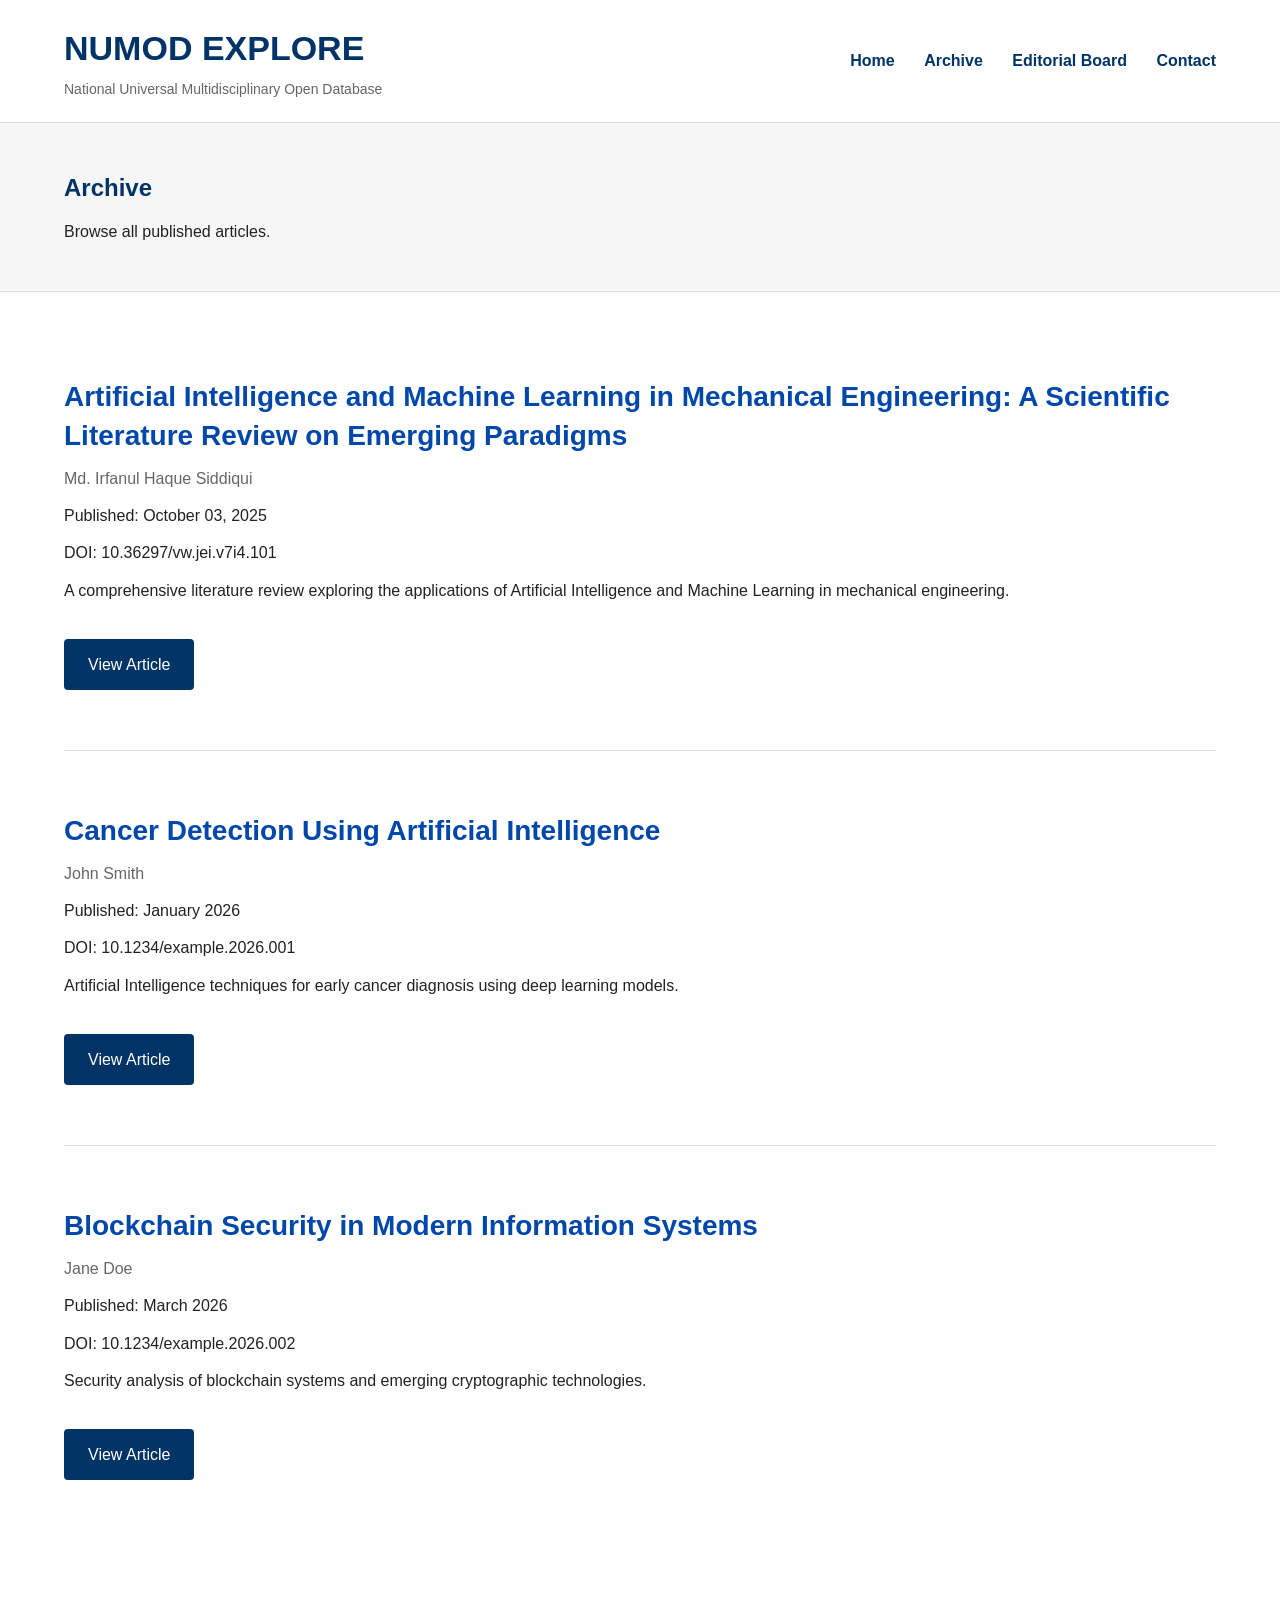
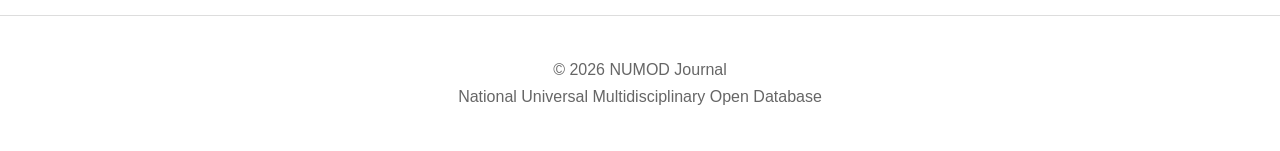
<file: NUMOD/archive.html>
<!DOCTYPE html>
<html lang="en">

<head>

<meta charset="UTF-8">
<meta name="viewport" content="width=device-width, initial-scale=1.0">

<title>Archive | NUMOD Journal</title>

<link rel="stylesheet" href="css/style.css">

</head>

<body>

<header>

<div class="container">

<div class="logo">

<h1>NUMOD EXPLORE</h1>

<p>National Universal Multidisciplinary Open Database</p>

</div>

<nav>

<a href="index.html">Home</a>
<a href="archive.html">Archive</a>
<a href="editorial-board.html">Editorial Board</a>
<a href="contact.html">Contact</a>

</nav>

</div>

</header>

<section class="page-title">

<div class="container">

<h2>Archive</h2>

<p>

Browse all published articles.

</p>

</div>

</section>

<section class="archive">

<div class="container">

<!-- Article 1 -->

<div class="archive-item">

<h3>

<a href="articles/ai-mechanical.html">

Artificial Intelligence and Machine Learning in Mechanical Engineering:
A Scientific Literature Review on Emerging Paradigms

</a>

</h3>

<p class="author">

Md. Irfanul Haque Siddiqui

</p>

<p>

Published:
October 03, 2025

</p>

<p>

DOI:
10.36297/vw.jei.v7i4.101

</p>

<p>

A comprehensive literature review exploring the
applications of Artificial Intelligence and Machine
Learning in mechanical engineering.

</p>

<a class="button"

href="articles/ai-mechanical.html">

View Article

</a>

</div>

<hr>

<!-- Article 2 -->

<div class="archive-item">

<h3>

<a href="articles/cancer-ai.html">

Cancer Detection Using Artificial Intelligence

</a>

</h3>

<p class="author">

John Smith

</p>

<p>

Published:
January 2026

</p>

<p>

DOI:
10.1234/example.2026.001

</p>

<p>

Artificial Intelligence techniques for early cancer
diagnosis using deep learning models.

</p>

<a class="button"

href="articles/cancer-ai.html">

View Article

</a>

</div>

<hr>

<!-- Article 3 -->

<div class="archive-item">

<h3>

<a href="articles/blockchain.html">

Blockchain Security in Modern Information Systems

</a>

</h3>

<p class="author">

Jane Doe

</p>

<p>

Published:
March 2026

</p>

<p>

DOI:
10.1234/example.2026.002

</p>

<p>

Security analysis of blockchain systems and
emerging cryptographic technologies.

</p>

<a class="button"

href="articles/blockchain.html">

View Article

</a>

</div>

</div>

</section>

<footer>

<div class="container">

<p>

© 2026 NUMOD Journal

</p>

<p>

National Universal Multidisciplinary Open Database

</p>

</div>

</footer>

</body>

</html>
</file>
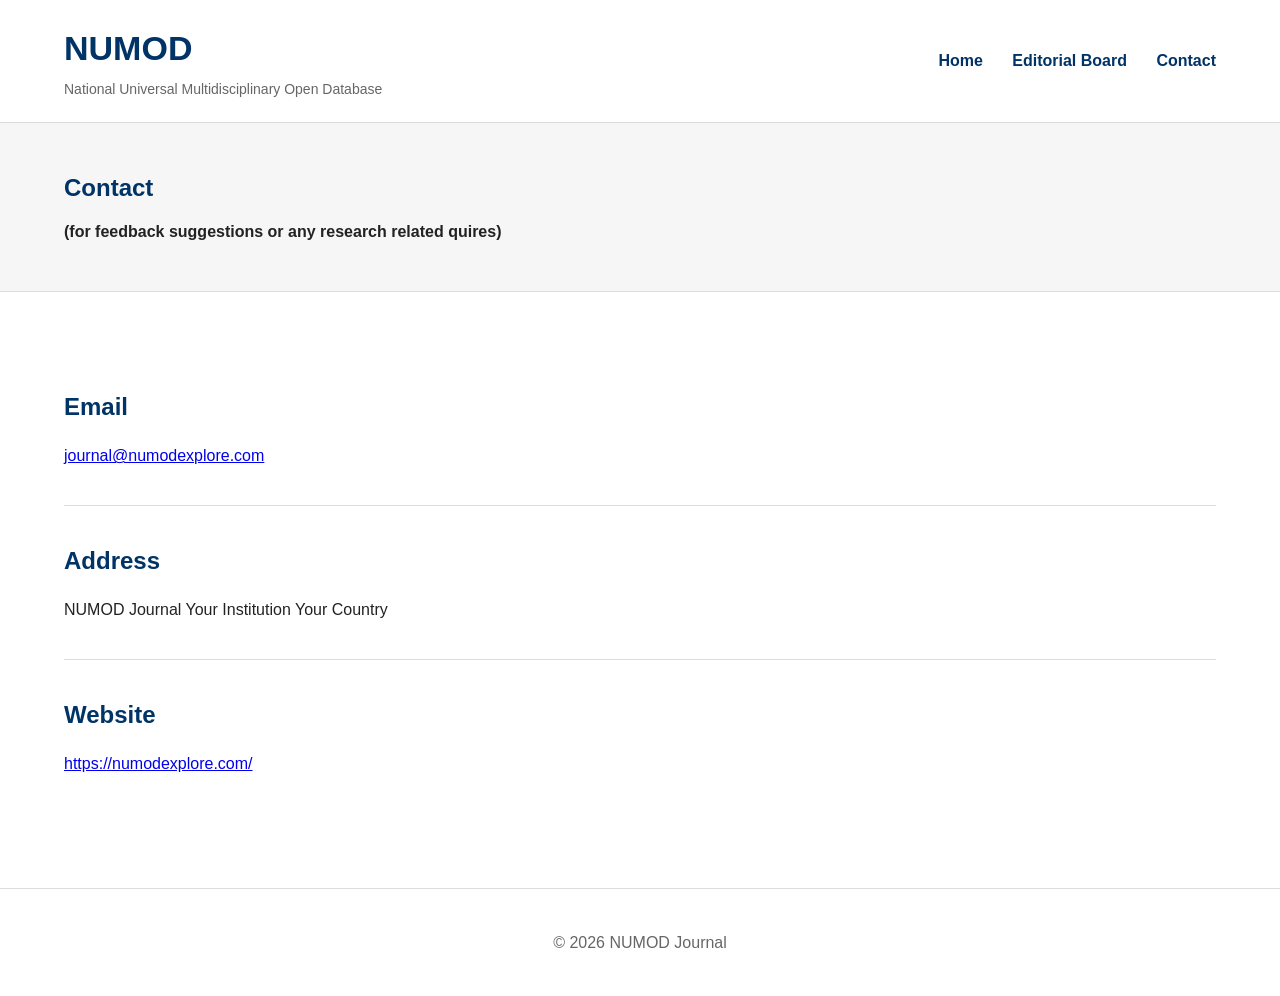
<file: NUMOD/contact.html>
<!DOCTYPE html>
<html lang="en">

<head>

<meta charset="UTF-8">

<meta name="viewport"
content="width=device-width, initial-scale=1.0">

<title>Contact | NUMOD</title>

<link rel="stylesheet"
href="css/style.css">

</head>

<body>

<header>

<div class="container">

<div class="logo">

<h1>NUMOD</h1>

<p>National Universal Multidisciplinary Open Database</p>

</div>

<nav>

<a href="JOURNAL1.html">Home</a>


<a href="editorial-board.html">Editorial Board</a>

<a href="contact.html">Contact</a>

</nav>

</div>

</header>

<section class="page-title">

<div class="container">

<h2>Contact</h2>
<h4>(for feedback suggestions or any research related quires)</h4>
</div>

</section>

<section class="article-page">

<div class="container">

<h2>Email</h2>

<a href="mailto:journal@numodexplore.com">journal@numodexplore.com</a>

<hr>

<h2>Address</h2>

<p>

NUMOD Journal

Your Institution

Your Country

</p>

<hr>

<h2>Website</h2>

<a href="https://numodexplore.com/"> https://numodexplore.com/</a>

</div>

</section>

<footer>

<div class="container">

<p>

© 2026 NUMOD Journal

</p>

</div>

</footer>

</body>

</html>
</file>
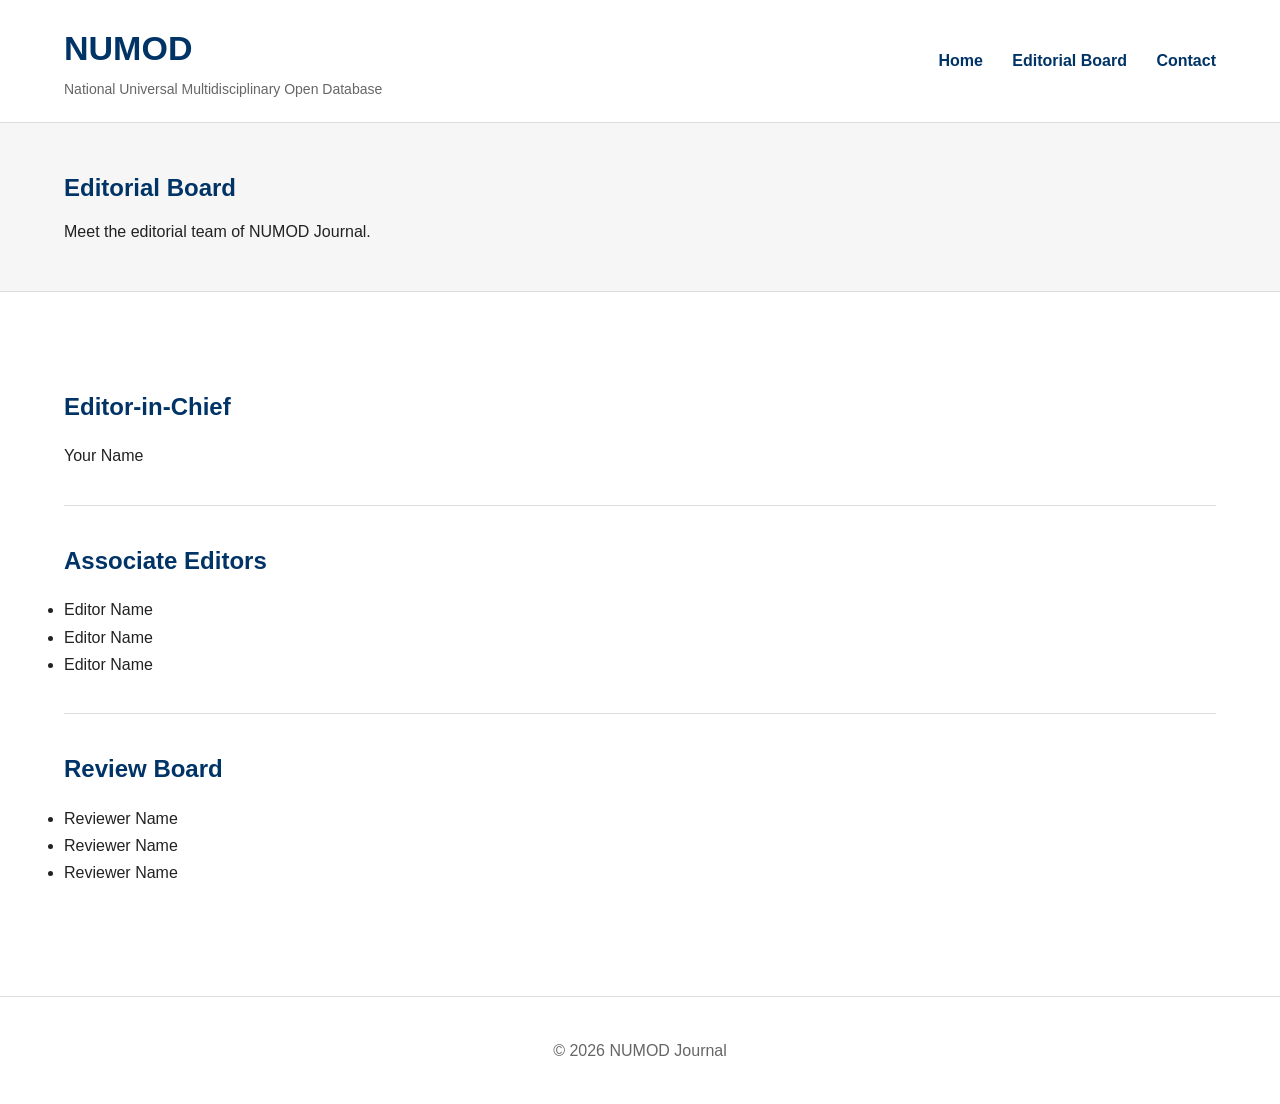
<file: NUMOD/editorial-board.html>
<!DOCTYPE html>
<html lang="en">
<head>

<meta charset="UTF-8">
<meta name="viewport" content="width=device-width, initial-scale=1.0">

<title>Editorial Board | NUMOD</title>

<link rel="stylesheet" href="css/style.css">

</head>

<body>

<header>

<div class="container">

<div class="logo">
<h1>NUMOD</h1>
<p>National Universal Multidisciplinary Open Database</p>
</div>

<nav>

<a href="JOURNAL1.html">Home</a>
<a href="editorial-board.html">Editorial Board</a>
<a href="contact.html">Contact</a>

</nav>

</div>

</header>

<section class="page-title">

<div class="container">

<h2>Editorial Board</h2>

<p>

Meet the editorial team of NUMOD Journal.

</p>

</div>

</section>

<section class="article-page">

<div class="container">

<h2>Editor-in-Chief</h2>

<p>

Your Name

</p>

<hr>

<h2>Associate Editors</h2>

<ul>

<li>Editor Name</li>

<li>Editor Name</li>

<li>Editor Name</li>

</ul>

<hr>

<h2>Review Board</h2>

<ul>

<li>Reviewer Name</li>

<li>Reviewer Name</li>

<li>Reviewer Name</li>

</ul>

</div>

</section>

<footer>

<div class="container">

<p>

© 2026 NUMOD Journal

</p>

</div>

</footer>

</body>
</html>
</file>
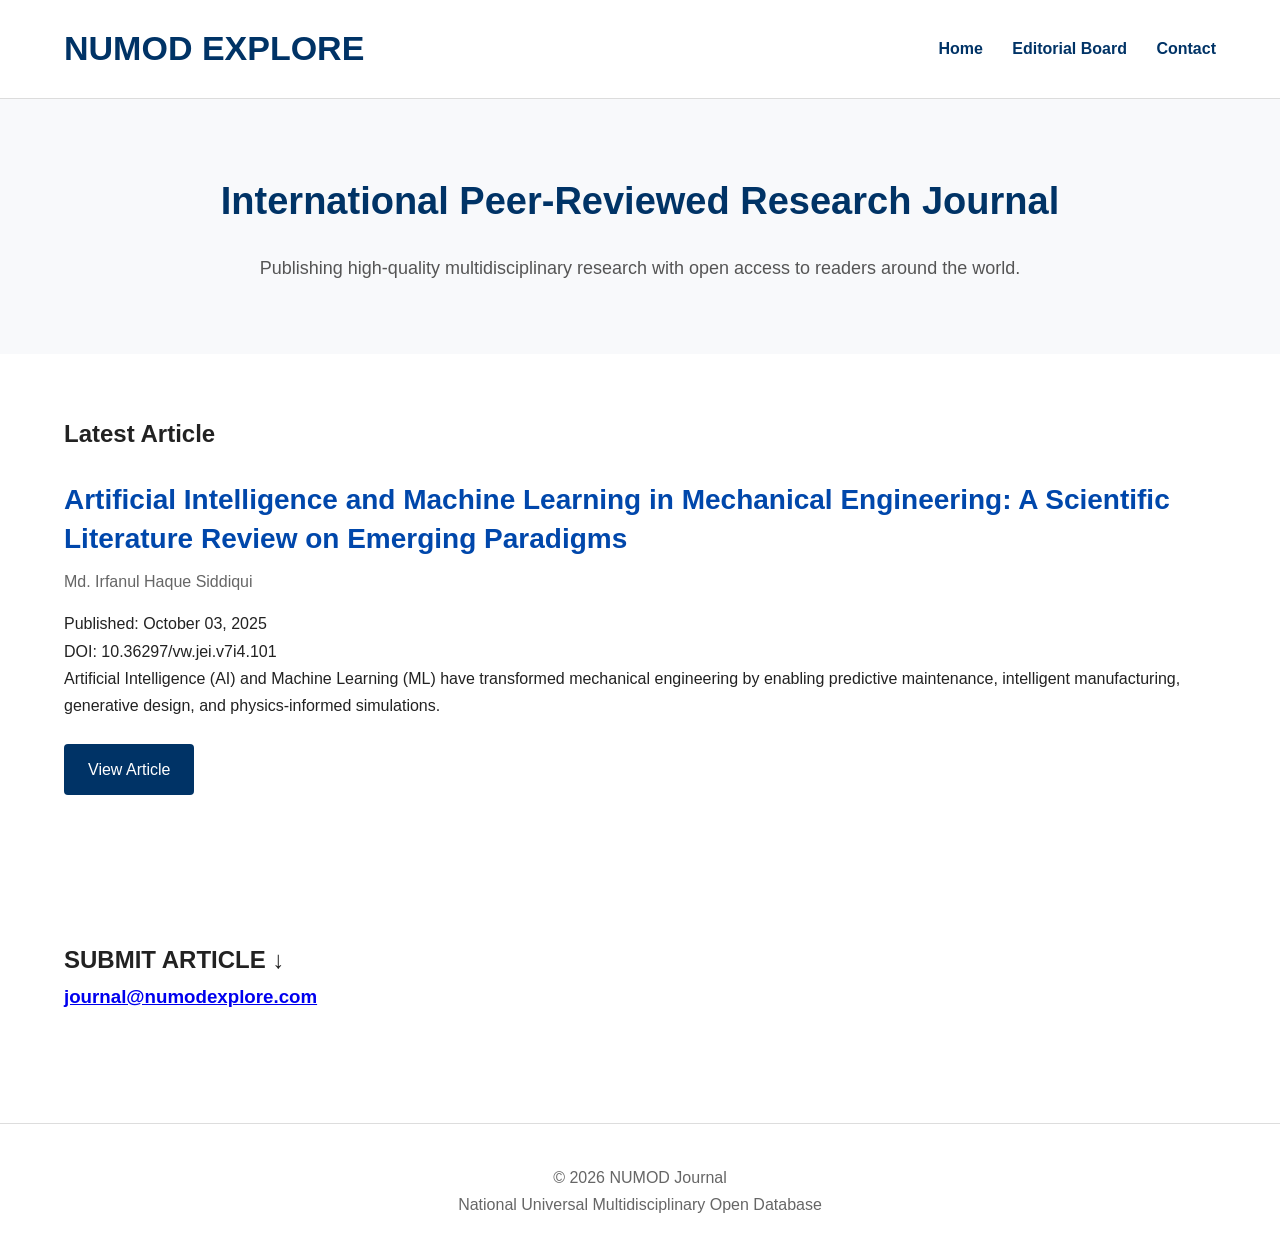
<file: NUMOD/JOURNAL1.html>
<!DOCTYPE html>
<html lang="en">
<head>

<meta charset="UTF-8">
<meta name="viewport" content="width=device-width, initial-scale=1.0">

<title>NUMOD Journal</title>

<link rel="stylesheet" href="css/style.css">

</head>

<body>

<header>

<div class="container">

<div class="logo">
<h1>NUMOD EXPLORE</h1>
</div>

<nav>

<a href="JOURNAL1.html">Home</a>


<a href="editorial-board.html">Editorial Board</a>

<a href="contact.html">Contact</a>

</nav>

</div>

</header>

<section class="hero">

<div class="container">

<h2>International Peer-Reviewed Research Journal</h2>

<p>

Publishing high-quality multidisciplinary research with
open access to readers around the world.

</p>

</div>

</section>

<section class="latest">

<div class="container">

<h2>Latest Article</h2>

<div class="article">

<h3>

<a href="articles/ai-mechanical.html">

Artificial Intelligence and Machine Learning in
Mechanical Engineering:
A Scientific Literature Review on Emerging Paradigms

</a>

</h3>

<p class="author">

Md. Irfanul Haque Siddiqui

</p>

<p>

Published:
October 03, 2025

</p>

<p>

DOI:
10.36297/vw.jei.v7i4.101

</p>

<p>

Artificial Intelligence (AI) and Machine Learning (ML)
have transformed mechanical engineering by enabling
predictive maintenance, intelligent manufacturing,
generative design, and physics-informed simulations.

</p>

<a class="button"

href="articles/ai-mechanical.html">

View Article

</a>

</div>

</div>

</section>

<section class="browse">

<div class="container">

<h2>SUBMIT ARTICLE ↓</h2>

<div class="browse-box">

<h3>

<a href="mailto:journal@numodexplore.com">journal@numodexplore.com</a>


</a>

</h3>



</div>

</div>

</section>

<footer>

<div class="container">

<p>

© 2026 NUMOD Journal

</p>

<p>

National Universal Multidisciplinary Open Database

</p>

</div>

</footer>

</body>

</html>
</file>
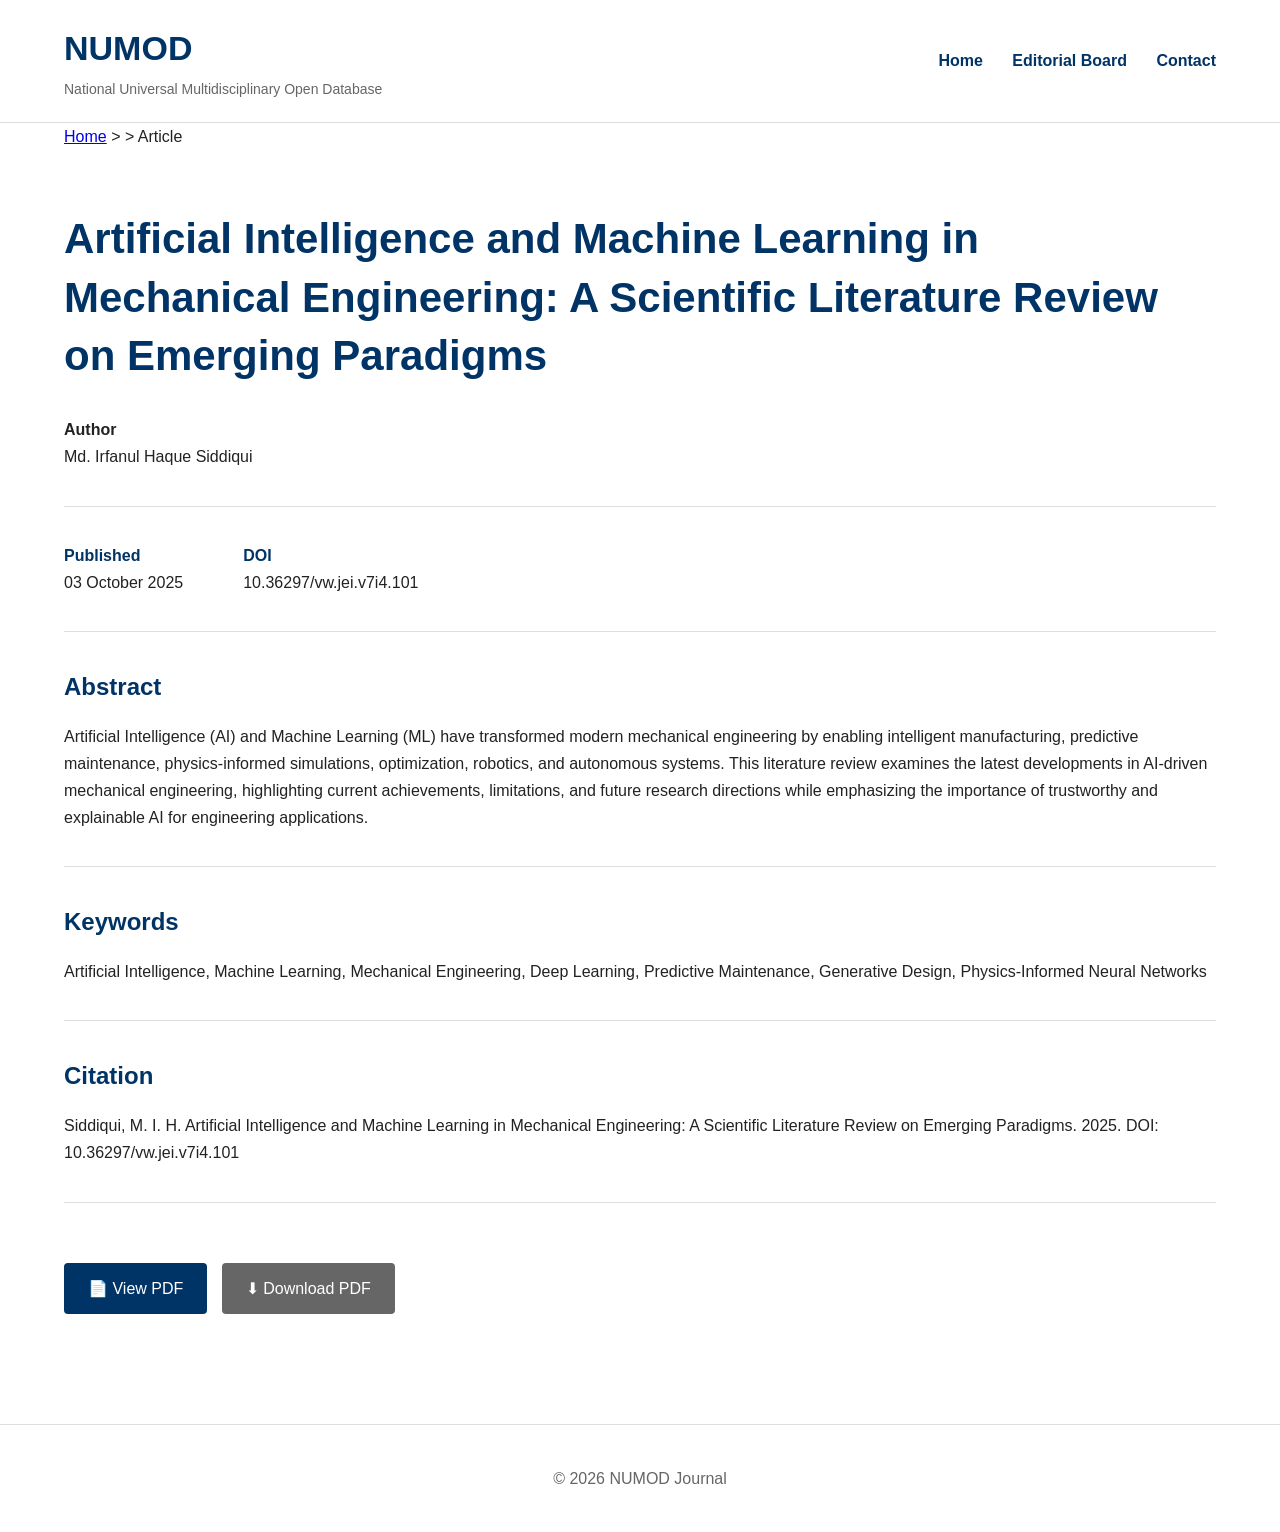
<file: NUMOD/articles/ai-mechanical.html>
<!DOCTYPE html>
<html lang="en">

<head>

<meta charset="UTF-8">
<meta name="viewport" content="width=device-width, initial-scale=1.0">

<title>
Artificial Intelligence and Machine Learning in Mechanical Engineering
</title>

<link rel="stylesheet" href="../css/style.css">

</head>

<body>

<header>

<div class="container">

<div class="logo">

<h1>NUMOD</h1>

<p>National Universal Multidisciplinary Open Database</p>

</div>

<nav>

<a href="../JOURNAL1.html">Home</a>


<a href="../editorial-board.html">Editorial Board</a>

<a href="../contact.html">Contact</a>

</nav>

</div>

</header>


<!-- Breadcrumb -->

<section class="breadcrumb">

<div class="container">

<a href="../JOURNAL1.html">Home</a>

>


>

Article

</div>

</section>


<!-- ARTICLE -->

<section class="article-page">

<div class="container">

<h1 class="article-title">

Artificial Intelligence and Machine Learning in Mechanical Engineering:
A Scientific Literature Review on Emerging Paradigms

</h1>


<p class="authors">

<strong>Author</strong><br>

Md. Irfanul Haque Siddiqui

</p>


<hr>


<div class="meta">

<div>

<strong>Published</strong>

<p>03 October 2025</p>

</div>


<div>

<strong>DOI</strong>

<p>10.36297/vw.jei.v7i4.101</p>

</div>

</div>


<hr>


<h2>Abstract</h2>

<p>

Artificial Intelligence (AI) and Machine Learning (ML)
have transformed modern mechanical engineering by
enabling intelligent manufacturing, predictive
maintenance, physics-informed simulations,
optimization, robotics, and autonomous systems.

This literature review examines the latest
developments in AI-driven mechanical engineering,
highlighting current achievements, limitations,
and future research directions while emphasizing
the importance of trustworthy and explainable AI
for engineering applications.

</p>


<hr>


<h2>Keywords</h2>

<p>

Artificial Intelligence,
Machine Learning,
Mechanical Engineering,
Deep Learning,
Predictive Maintenance,
Generative Design,
Physics-Informed Neural Networks

</p>


<hr>


<h2>Citation</h2>

<p>

Siddiqui, M. I. H.

Artificial Intelligence and Machine Learning
in Mechanical Engineering:
A Scientific Literature Review on Emerging Paradigms.

2025.

DOI:
10.36297/vw.jei.v7i4.101

</p>


<hr>


<div class="buttons">

<a class="button"

href="../pdfs/research.pdf"

target="_blank">

📄 View PDF

</a>


<a class="button secondary"

href="../pdfs/research.pdf"

download>

⬇ Download PDF

</a>

</div>


</div>

</section>


<footer>

<div class="container">

<p>

© 2026 NUMOD Journal

</p>

</div>

</footer>

</body>

</html>
</file>
<file: NUMOD/css/style.css>
/* ===========================
   NUMOD Journal
   Inspired by Oxford Academic
=========================== */

*{
    margin:0;
    padding:0;
    box-sizing:border-box;
}

body{

    font-family:Arial, Helvetica, sans-serif;
    background:#ffffff;
    color:#222;
    line-height:1.7;

}

.container{

    width:90%;
    max-width:1200px;
    margin:auto;

}
/* Toggle button */
.theme-toggle {
  width: 60px;
  height: 32px;
  border: none;
  border-radius: 20px;
  background: #ddd;
  padding: 3px;
  cursor: pointer;
  transition: background 0.3s ease;
}

.toggle-circle {
  display: flex;
  align-items: center;
  justify-content: center;

  width: 26px;
  height: 26px;
  border-radius: 50%;
  background: white;

  transition: transform 0.3s ease;
}

/* Dark mode */
body.dark {
  background: #121212;
  color: white;
}

body.dark .theme-toggle {
  background: #333;
}

body.dark .toggle-circle {
  transform: translateX(28px);
}
/* ================= HEADER ================= */

header{

    border-bottom:1px solid #dcdcdc;
    background:#fff;

}

header .container{

    display:flex;
    justify-content:space-between;
    align-items:center;
    padding:20px 0;

}

.logo h1{

    color:#003366;
    font-size:34px;

}

.logo p{

    color:#666;
    font-size:14px;

}

nav a{

    text-decoration:none;
    color:#003366;
    margin-left:25px;
    font-weight:bold;

}

nav a:hover{

    text-decoration:underline;

}

/* ================= HERO ================= */

.hero{

    padding:70px 0;
    text-align:center;
    background:#f8f9fb;

}

.hero h2{

    font-size:38px;
    color:#003366;
    margin-bottom:20px;

}

.hero p{

    width:70%;
    margin:auto;
    color:#555;
    font-size:18px;

}

/* ================= SECTIONS ================= */

.latest,
.browse,
.archive,
.article-page{

    padding:60px 0;

}

.page-title{

    padding:45px 0;
    background:#f6f6f6;
    border-bottom:1px solid #ddd;

}

.page-title h2{

    color:#003366;
    margin-bottom:10px;

}

/* ================= ARTICLE CARDS ================= */

.article,
.archive-item{

    padding:25px 0;

}

.article h3,
.archive-item h3{

    margin-bottom:10px;

}

.article h3 a,
.archive-item h3 a{

    color:#0047AB;
    text-decoration:none;
    font-size:28px;
    line-height:1.4;

}

.article h3 a:hover,
.archive-item h3 a:hover{

    text-decoration:underline;

}

.author{

    color:#666;
    margin-bottom:15px;

}

.archive-item p{

    margin:10px 0;

}

hr{

    margin:35px 0;
    border:none;
    border-top:1px solid #ddd;

}

/* ================= ARTICLE PAGE ================= */

.article-title{

    color:#003366;
    font-size:42px;
    line-height:1.4;
    margin-bottom:30px;

}

.authors{

    margin-bottom:25px;

}

.meta{

    display:flex;
    gap:60px;
    margin:25px 0;

}

.meta strong{

    color:#003366;

}

.article-page h2{

    margin-top:35px;
    margin-bottom:15px;
    color:#003366;

}

/* ================= BUTTONS ================= */

.button{

    display:inline-block;
    margin-top:25px;
    padding:12px 24px;
    background:#003366;
    color:#fff;
    text-decoration:none;
    border-radius:4px;
    margin-right:10px;

}

.button:hover{

    background:#001f4d;

}

.secondary{

    background:#666;

}

.secondary:hover{

    background:#444;

}

/* ================= FOOTER ================= */

footer{

    border-top:1px solid #ddd;
    text-align:center;
    padding:40px 0;
    color:#666;
    margin-top:50px;

}

/* ================= MOBILE ================= */

@media(max-width:768px){

header .container{

    flex-direction:column;

}

nav{

    margin-top:20px;

}

nav a{

    display:block;
    margin:10px 0;

}

.hero h2{

    font-size:28px;

}

.hero p{

    width:100%;

}

.article-title{

    font-size:30px;

}

.meta{

    flex-direction:column;
    gap:20px;

}

.article h3 a,
.archive-item h3 a{

    font-size:22px;

}

}
</file>
